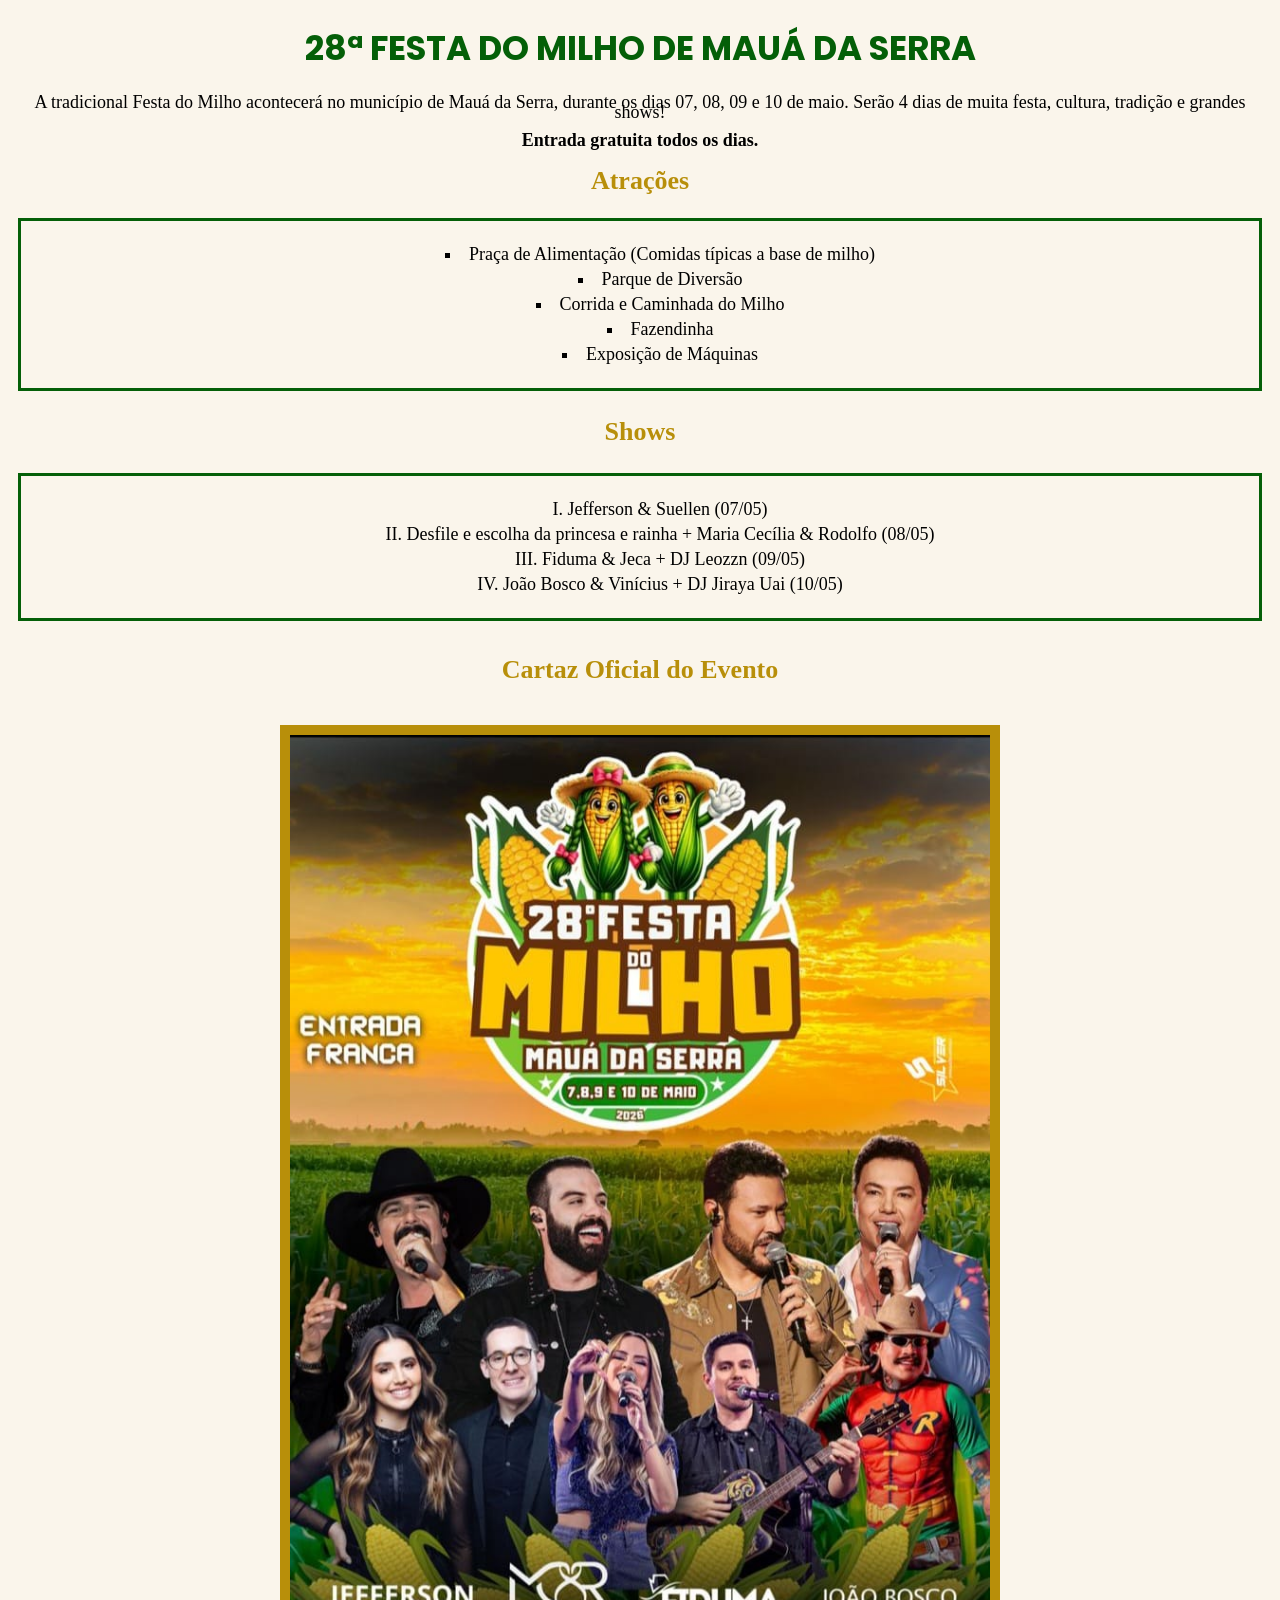
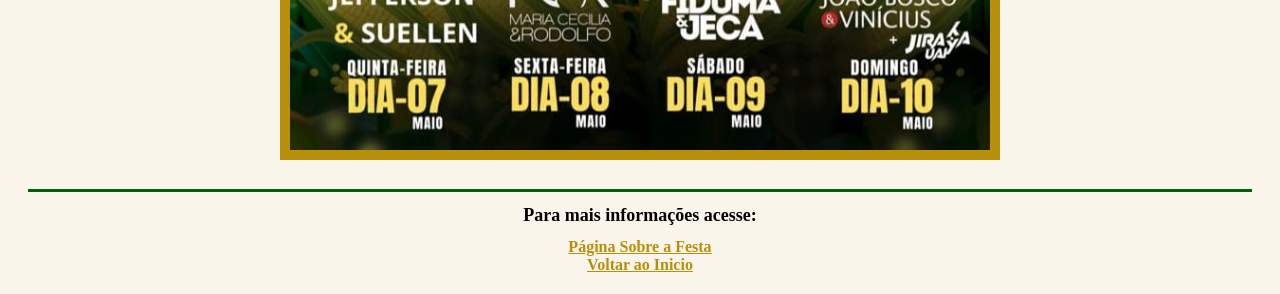
<file: Atividade 2/index.html>
<!DOCTYPE html>
<html lang="pt-br">
<head>
    <meta charset="UTF-8">
    <meta http-equiv="X-UA-Compatible" content="IE=edge">
    <meta name="viewport" content="width=device-width, initial-scale=1.0">
    <link rel="shortcut icon" href="milho.jfif" type="image/x-icon">
    <link rel="stylesheet" href="style.css">
    <link rel="preconnect" href="https://fonts.googleapis.com">
    <link rel="preconnect" href="https://fonts.gstatic.com" crossorigin>
    <link href="https://fonts.googleapis.com/css2?family=Poppins:ital,wght@0,100;0,200;0,300;0,400;0,500;0,600;0,700;0,800;0,900;1,100;1,200;1,300;1,400;1,500;1,600;1,700;1,800;1,900&display=swap" rel="stylesheet">
    <title>Festa do Milho - Mauá da Serra</title>
</head>
<body>

    <!-- O header contém o título principal e o resumo do evento -->
    <header>
        <h1>28ª Festa do Milho de Mauá da Serra</h1>
        <p>A tradicional Festa do Milho acontecerá no município de Mauá da Serra, durante os dias 07, 08, 09 e 10 de maio. Serão 4 dias de muita festa, cultura, tradição e grandes shows!</p>
        <p id="Negrito">Entrada gratuita todos os dias.</p>
    </header>

    <!-- Main contém o conteúdo principal da página, como o cartaz, as atrações e os shows -->
    <main>
        <section>
            <h2>Atrações</h2>
            <div class="Listas">
            <ul>
                <li>Praça de Alimentação (Comidas típicas a base de milho)</li>
                <li>Parque de Diversão</li>
                <li>Corrida e Caminhada do Milho</li>
                <li>Fazendinha</li>
                <li>Exposição de Máquinas</li>
            </ul>
            </div>
        </section>

        <section>
            <h3>Shows</h3>
            <div class="Listas">
            <ol>
                <li>Jefferson & Suellen (07/05)</li>
                <li>Desfile e escolha da princesa e rainha + Maria Cecília & Rodolfo (08/05)</li>
                <li>Fiduma & Jeca + DJ Leozzn (09/05)</li>
                <li>João Bosco & Vinícius + DJ Jiraya Uai (10/05)</li>
            </ol>
            </div>

        </section>
        <section>
            <!-- Inserção da imagem do cartaz oficial do evento -->
             <h4>Cartaz Oficial do Evento</h4>
            <img src="festa-do-milho.jpeg" alt="Cartaz da 28ª Festa do Milho de Mauá da Serra">
        </section>
    </main>

    <!-- O footer contém informações de encerramento, link externo e link interno -->
    <footer>
        <p>Para mais informações acesse:</p>
        <a href="https://www.mauadaserra.pr.gov.br/noticia?uri=refeitura-de-mau-da-serra-anuncia-festa-do-milho-com-quatro-noites-de-shows-nacionais" target="_blank"> Página Sobre a Festa</a>
        <br>
        <a href="FestadoMilho.html">Voltar ao Inicio</a>
    </footer>

</body>
</html>
</file>
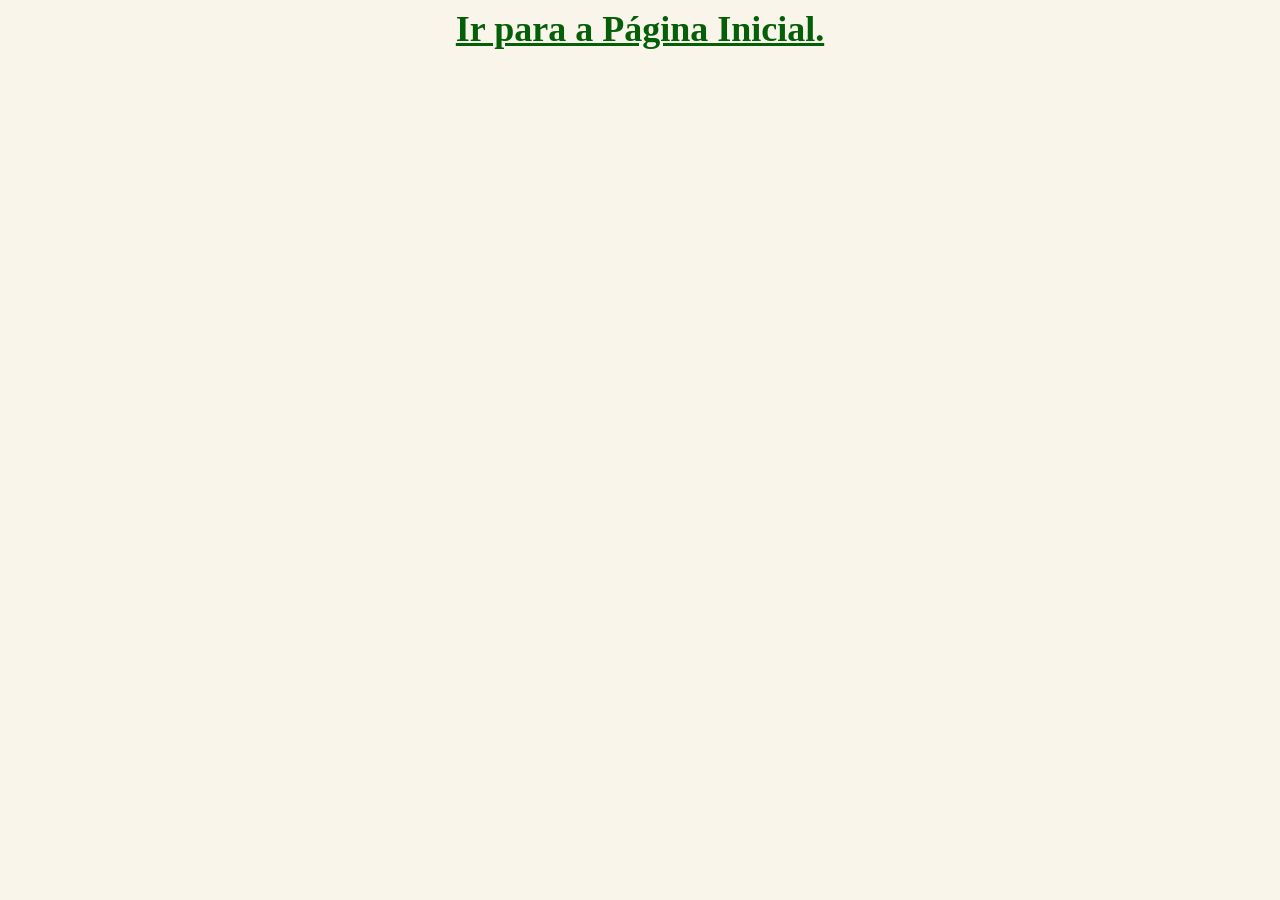
<file: Atividade 2/FestadoMilho.html>
<!DOCTYPE html>
<html lang="pt-br">
<head>
    <meta charset="UTF-8">
    <meta http-equiv="X-UA-Compatible" content="IE=edge">
    <meta name="viewport" content="width=device-width, initial-scale=1.0">
    <link rel="shortcut icon" href="milho.jfif" type="image/x-icon">
    <link rel="stylesheet" href="style.css">
    <title>Festa do Milho - Mauá da Serra</title>
</head>
<body>

    <main>
        <a href="index.html" class="link-grande">Ir para a Página Inicial.</a>
    </main>

</body>
</html>
</file>
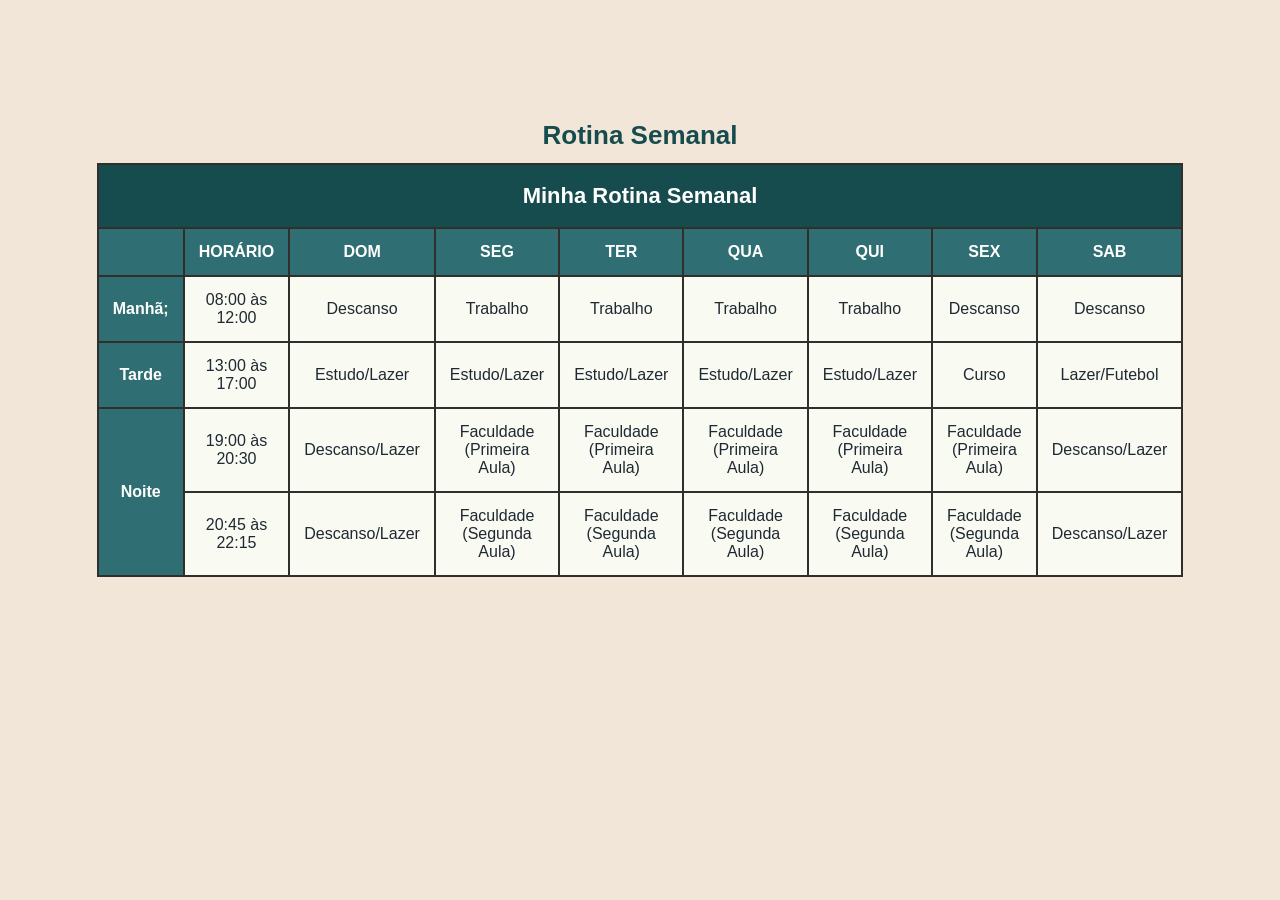
<file: Atividade 4/tabela.html>
<!DOCTYPE html>
<html lang="pt-BR">
<head>
    <meta charset="UTF-8">
    <meta http-equiv="X-UA-Compatible" content="IE=edge">
    <meta name="viewport" content="width=device-width, initial-scale=1.0">
    <link rel="stylesheet" href="style.css">
    <title>Tabela Rotina Semanal</title>
</head>
<body>
    <table>
        <caption>Rotina Semanal</caption>

        <tr>
            <th colspan="9" id="titulo">Minha Rotina Semanal</th>
        </tr>

        <tr>
            <th></th>
            <th>HORÁRIO</th>
            <th>DOM</th>
            <th>SEG</th>
            <th>TER</th>
            <th>QUA</th>
            <th>QUI</th>
            <th>SEX</th>
            <th>SAB</th>
        </tr>

        <tr>
            <th>Manhã;</th>
            <td>08:00 às 12:00</td>
            <td>Descanso</td>
            <td>Trabalho</td>
            <td>Trabalho</td>
            <td>Trabalho</td>
            <td>Trabalho</td>
            <td>Descanso</td>
            <td>Descanso</td>
        </tr>

        <tr>
            <th>Tarde</th>
            <td>13:00 às 17:00</td>
            <td>Estudo/Lazer</td>
            <td>Estudo/Lazer</td>
            <td>Estudo/Lazer</td>
            <td>Estudo/Lazer</td>
            <td>Estudo/Lazer</td>
            <td>Curso</td>
            <td>Lazer/Futebol</td>
        </tr>

        <tr>
            <th rowspan="2">Noite</th>
            <td>19:00 às 20:30</td>
            <td>Descanso/Lazer</td>
            <td>Faculdade (Primeira Aula)</td>
            <td>Faculdade (Primeira Aula)</td>
            <td>Faculdade (Primeira Aula)</td>
            <td>Faculdade (Primeira Aula)</td>
            <td>Faculdade (Primeira Aula)</td>
            <td>Descanso/Lazer</td>
        </tr>

        <tr>
            <td>20:45 às 22:15</td>
            <td>Descanso/Lazer</td>
            <td>Faculdade (Segunda Aula)</td>
            <td>Faculdade (Segunda Aula)</td>
            <td>Faculdade (Segunda Aula)</td>
            <td>Faculdade (Segunda Aula)</td>
            <td>Faculdade (Segunda Aula)</td>
            <td>Descanso/Lazer</td>
        </tr>
    </table>
</body>
</html>
</file>
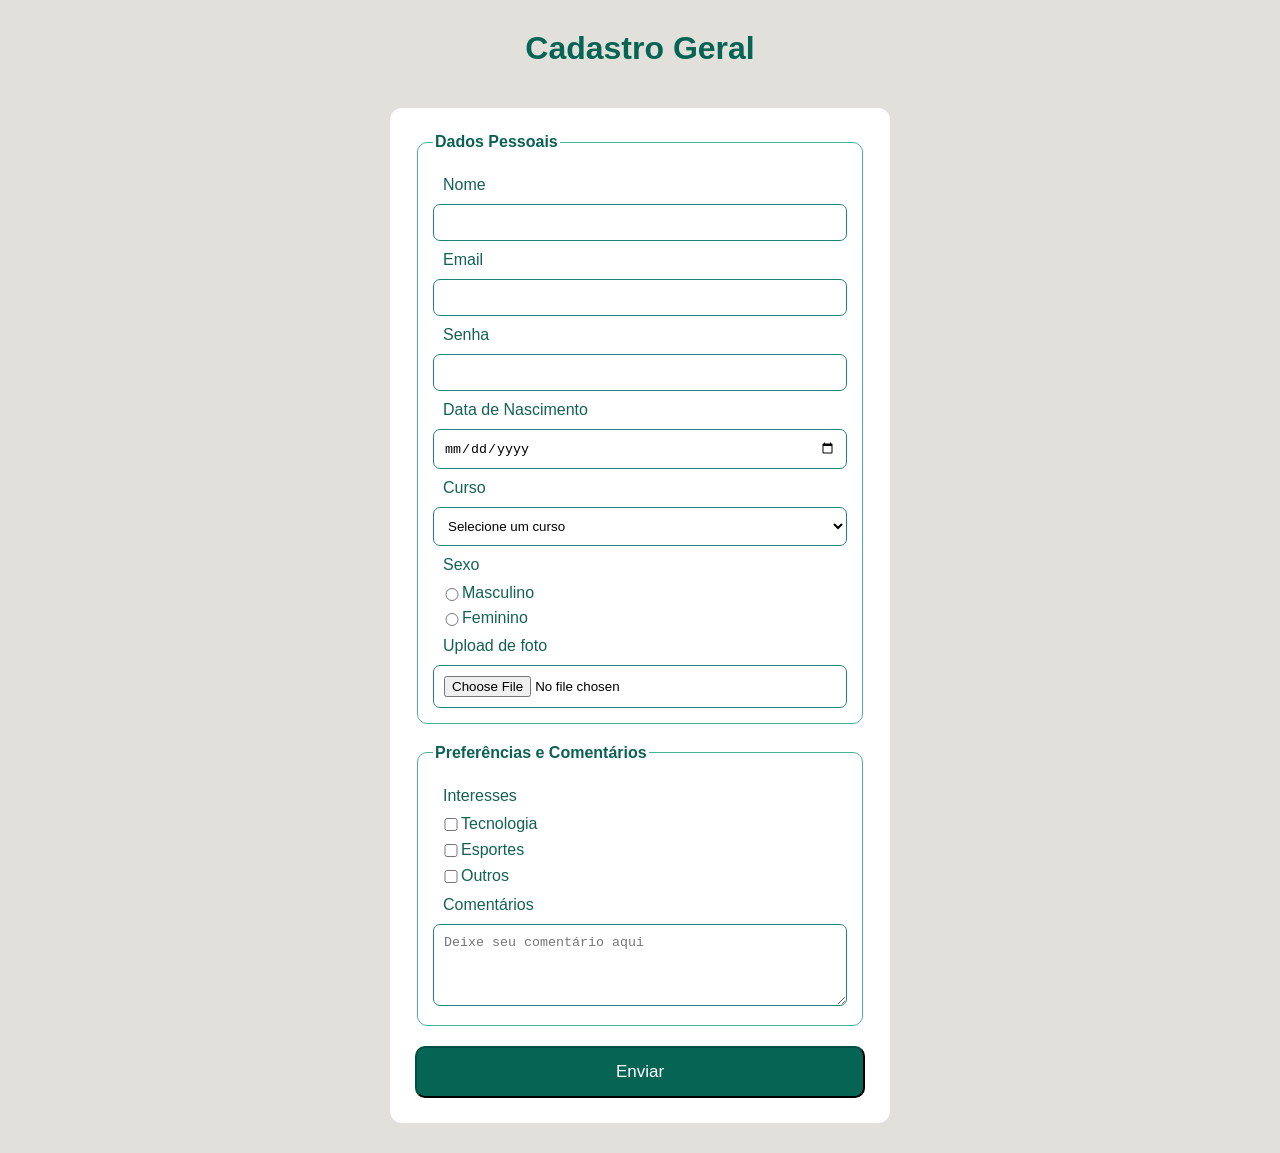
<file: Atividade 5/formulario.html>
<!DOCTYPE html>
<html lang="en">
<head>
    <meta charset="UTF-8">
    <meta http-equiv="X-UA-Compatible" content="IE=edge">
    <meta name="viewport" content="width=device-width, initial-scale=1.0">
    <title>Formulario</title>
    <style>
  body {
    margin: 0;
    font-family: Arial;
    background: rgb(226, 224, 219)
  }

  h1 {
    text-align: center;
    color: #066454;
    margin-top: 30px;
  }

  .Formulario {
    max-width: 500px;
    margin: 10px auto;
    padding: 20px;
  }

  form {
    background-color: #ffffff;
    padding: 25px;
    border-radius: 12px;
  }

  fieldset {
    border: 1px solid #44b39e;
    border-radius: 10px;
    margin-bottom: 20px;
    padding: 15px;
  }

  legend {
    font-weight: bold;
    color: #0b6155;
  }

  label {
    display: block;
    margin: 10px;
    color: #136154;
  }

  input, select, textarea {
    width: 100%;
    padding: 10px;
    border: 1px solid #1e8678;
    border-radius: 7px;
    box-sizing: border-box;
    background-color: #ffffff;
  }

  input:focus, select:focus, textarea:focus {
    border-color: #012723;
    background-color: #def0ea;
  }

  .sexo div, .interesses div {
    display: flex;
    align-items: center;
    margin: 7px;
  }

  .sexo input, .interesses input {
    width: 14px;
 }

  button {
    width: 100%;
    padding: 14px;
    background-color: #066454;
    color: white;
    border-style: solid 1px;
    border-color: #024e42;
    border-radius: 10px;
    font-size: 17px;
    font-style: bold;
  }

   button:hover {
    background-color: #02382f;
    cursor: pointer;
  }
</style>
</head>
<body>
    <h1>Cadastro Geral</h1>
    <div class="Formulario">
    <form action="">
        <fieldset>
            <legend>Dados Pessoais</legend>
            
            <label for="nome"> Nome </label>
            <input type="text" id="nome" required minlength="3">

            <label for="email"> Email </label>
            <input type="email" id="email" required minlength="3">

            <label for="senha"> Senha </label>
            <input type="password" id="senha" required minlength="8">

            <label for="data_nascimento"> Data de Nascimento </label>
            <input type="date" id="data_nascimento" required>

            <label for="curso">Curso</label>
            <select id="curso" required>
                <option value="" disabled selected>Selecione um curso</option>
                <option value="ciencia_computacao">Ciência da Computação</option>
                <option value="administracao">Administração</option>
                <option value="enfermagem">Enfermagem</option>
            </select>

            <label>Sexo</label>
            <div class="sexo">
                <div>
                    <input type="radio" id="masculino" name="sexo" value="masculino">
                    <label for="masculino" style="margin: 0;">Masculino</label>
                </div>
                <div>
                    <input type="radio" id="feminino" name="sexo" value="feminino">
                    <label for="feminino" style="margin: 0;">Feminino</label>
                </div>
            </div>

            <label for="foto">Upload de foto</label>
            <input type="file" id="foto" accept="image/*">
        </fieldset>

        <fieldset>
            <legend>Preferências e Comentários</legend>

            <label>Interesses</label>
            <div class="interesses">
                <div>
                    <input type="checkbox" id="tecnologia" name="interesses" value="tecnologia">
                    <label for="tecnologia" style="margin: 0;">Tecnologia</label>
                </div>
                <div>
                    <input type="checkbox" id="esportes" name="interesses" value="esportes">
                    <label for="esportes" style="margin: 0;">Esportes</label>
                </div>
                <div>
                    <input type="checkbox" id="outro" name="interesses" value="outro">
                    <label for="outro" style="margin: 0;">Outros</label>
                </div>
            </div>

            <label for="comentarios">Comentários</label>
            <textarea id="comentarios" rows="4" placeholder="Deixe seu comentário aqui"></textarea>
        </fieldset>
         
        <button type="submit">Enviar</button>
    </form>
    </div>
</body>
</html>
</file>
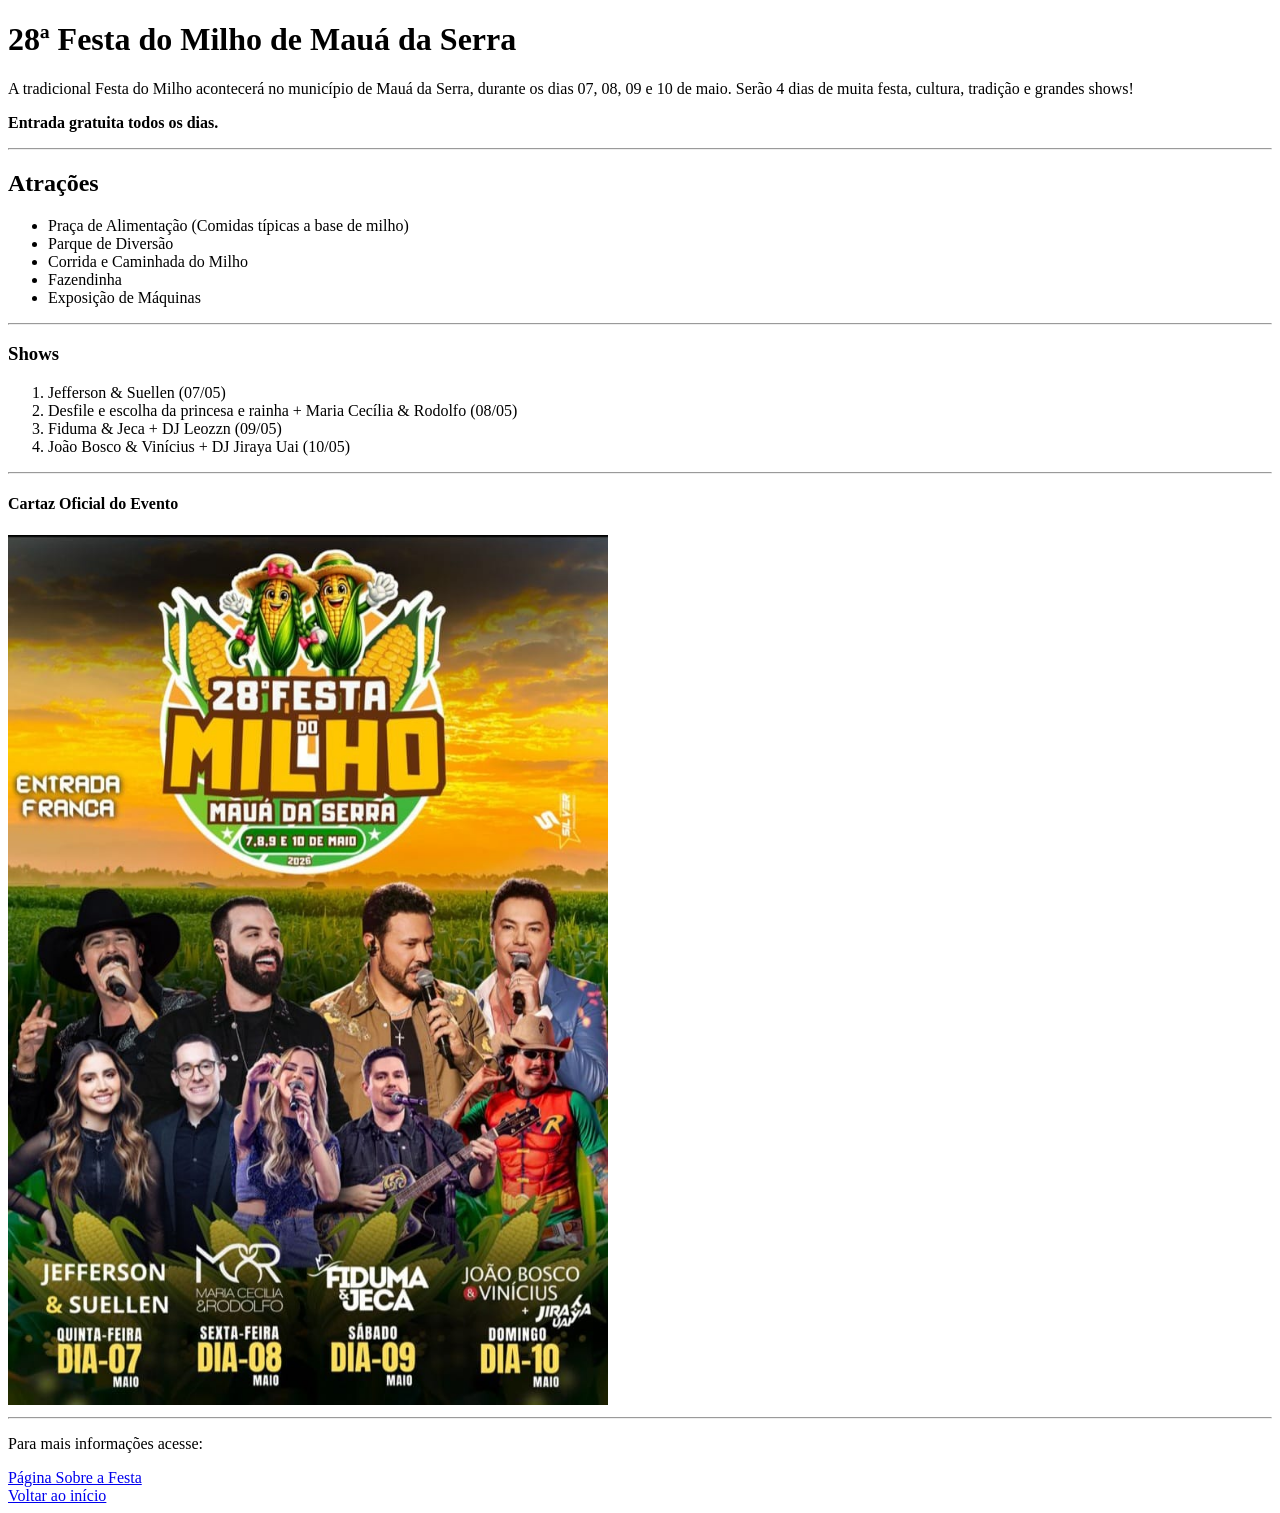
<file: Atividade HTML/Atividade1.html>
<!DOCTYPE html>
<html lang="pt-br">
<head>
    <meta charset="UTF-8">
    <meta http-equiv="X-UA-Compatible" content="IE=edge">
    <meta name="viewport" content="width=device-width, initial-scale=1.0">
    <link rel="shortcut icon" href="milho.jfif" type="image/x-icon">
    <title>Festa do Milho - Mauá da Serra</title>
</head>
<body>

    <!-- O header contém o título principal e o resumo do evento -->
    <header>
        <h1 id="topo">28ª Festa do Milho de Mauá da Serra</h1>
        <p>A tradicional Festa do Milho acontecerá no município de Mauá da Serra, durante os dias 07, 08, 09 e 10 de maio. Serão 4 dias de muita festa, cultura, tradição e grandes shows!</p>
        <p><strong>Entrada gratuita todos os dias.</strong></p>
    </header>

    <hr>

    <!-- Main contém o conteúdo principal da página, como o cartaz, as atrações e os shows -->
    <main>
        <section>
            <h2>Atrações</h2>
            <ul>
                <li>Praça de Alimentação (Comidas típicas a base de milho)</li>
                <li>Parque de Diversão</li>
                <li>Corrida e Caminhada do Milho</li>
                <li>Fazendinha</li>
                <li>Exposição de Máquinas</li>
            </ul>
        </section>

        <hr>

        <section>
            <h3>Shows</h3>
            <ol>
                <li>Jefferson & Suellen (07/05)</li>
                <li>Desfile e escolha da princesa e rainha + Maria Cecília & Rodolfo (08/05)</li>
                <li>Fiduma & Jeca + DJ Leozzn (09/05)</li>
                <li>João Bosco & Vinícius + DJ Jiraya Uai (10/05)</li>
            </ol>

        <hr>

        </section>
        <section>
            <!-- Inserção da imagem do cartaz oficial do evento -->
             <h4>Cartaz Oficial do Evento</h4>
            <img src="festa-do-milho.jpeg" alt="Cartaz da 28ª Festa do Milho de Mauá da Serra" width="600">
        </section>
    </main>

    <hr>

    <!-- O footer contém informações de encerramento, link externo e de retorno ao topo (link interno) -->
    <footer>
        <p>Para mais informações acesse:</p>
        <a href="https://www.mauadaserra.pr.gov.br/noticia?uri=refeitura-de-mau-da-serra-anuncia-festa-do-milho-com-quatro-noites-de-shows-nacionais" target="_blank"> Página Sobre a Festa</a>
        <br>
        <a href="#topo"> Voltar ao início</a>
    </footer>

</body>
</html>
</file>
<file: Atividade 2/style.css>
body {
    background-color: #faf5eb;
    color: black;
    text-align: center;
}

#Negrito{
    font-weight: bold;
}
/* Estilizalção do Título da Página */
h1 {
    font-family: "Poppins", sans-serif;
    color: #045f08;
    font-size: 34px;
    text-transform: uppercase;
}

h2, h3, h4 {
    color: rgb(184, 143, 10);
    font-size: 26px;
}

p {
    font-size: 18px;
    line-height: 10px;
}

ul {
    list-style-type: square;
}

ol{
    list-style-type: upper-roman;
}

.Listas {
    font-size: 18px;
    line-height: 25px;
    list-style-position:inside;
    padding: 3px;
    border-style: solid;
    border-width: 3px;
    border-color:#045f08;
    margin: 10px;
}

img {
    max-width: 700px;
    max-height: 100%;
    border-style: solid;
    border-width: 10px;
    border-color: rgb(184, 143, 10);
    margin: 5px;
}

footer {
    border-top-style: solid;
    border-color:#045f08;
    margin: 20px;
}

footer > a{
    color: rgb(184, 143, 10);
    font-weight: bold;
    font-size: 16px;
}

footer > p{
    font-weight: bold;
}

main > a{
    font-size: 36px;
    color: #045f08;
    font-weight: bold;
}
</file>
<file: Atividade 4/style.css>
body {
    background-color: #f2e6d8;
    font-family: Arial;
}

table {
    width: 80%;
    margin: 120px auto;
    border-collapse: collapse;
    color: #1f2933;
}

caption {
    margin-bottom: 12px;
    font-size: 26px;
    font-weight: bold;
    text-align: center;
    color: #174c4f;
}

th,td {
    border: 2px solid #312e2e;
    padding: 14px;
    text-align: center;
    background-color: #f9fbf2;
}

th {
    background-color: #2f6f73;
    color: white;
}

#titulo {
    font-size: 22px;
    padding: 18px;
    background-color: #174c4f;
}
</file>
